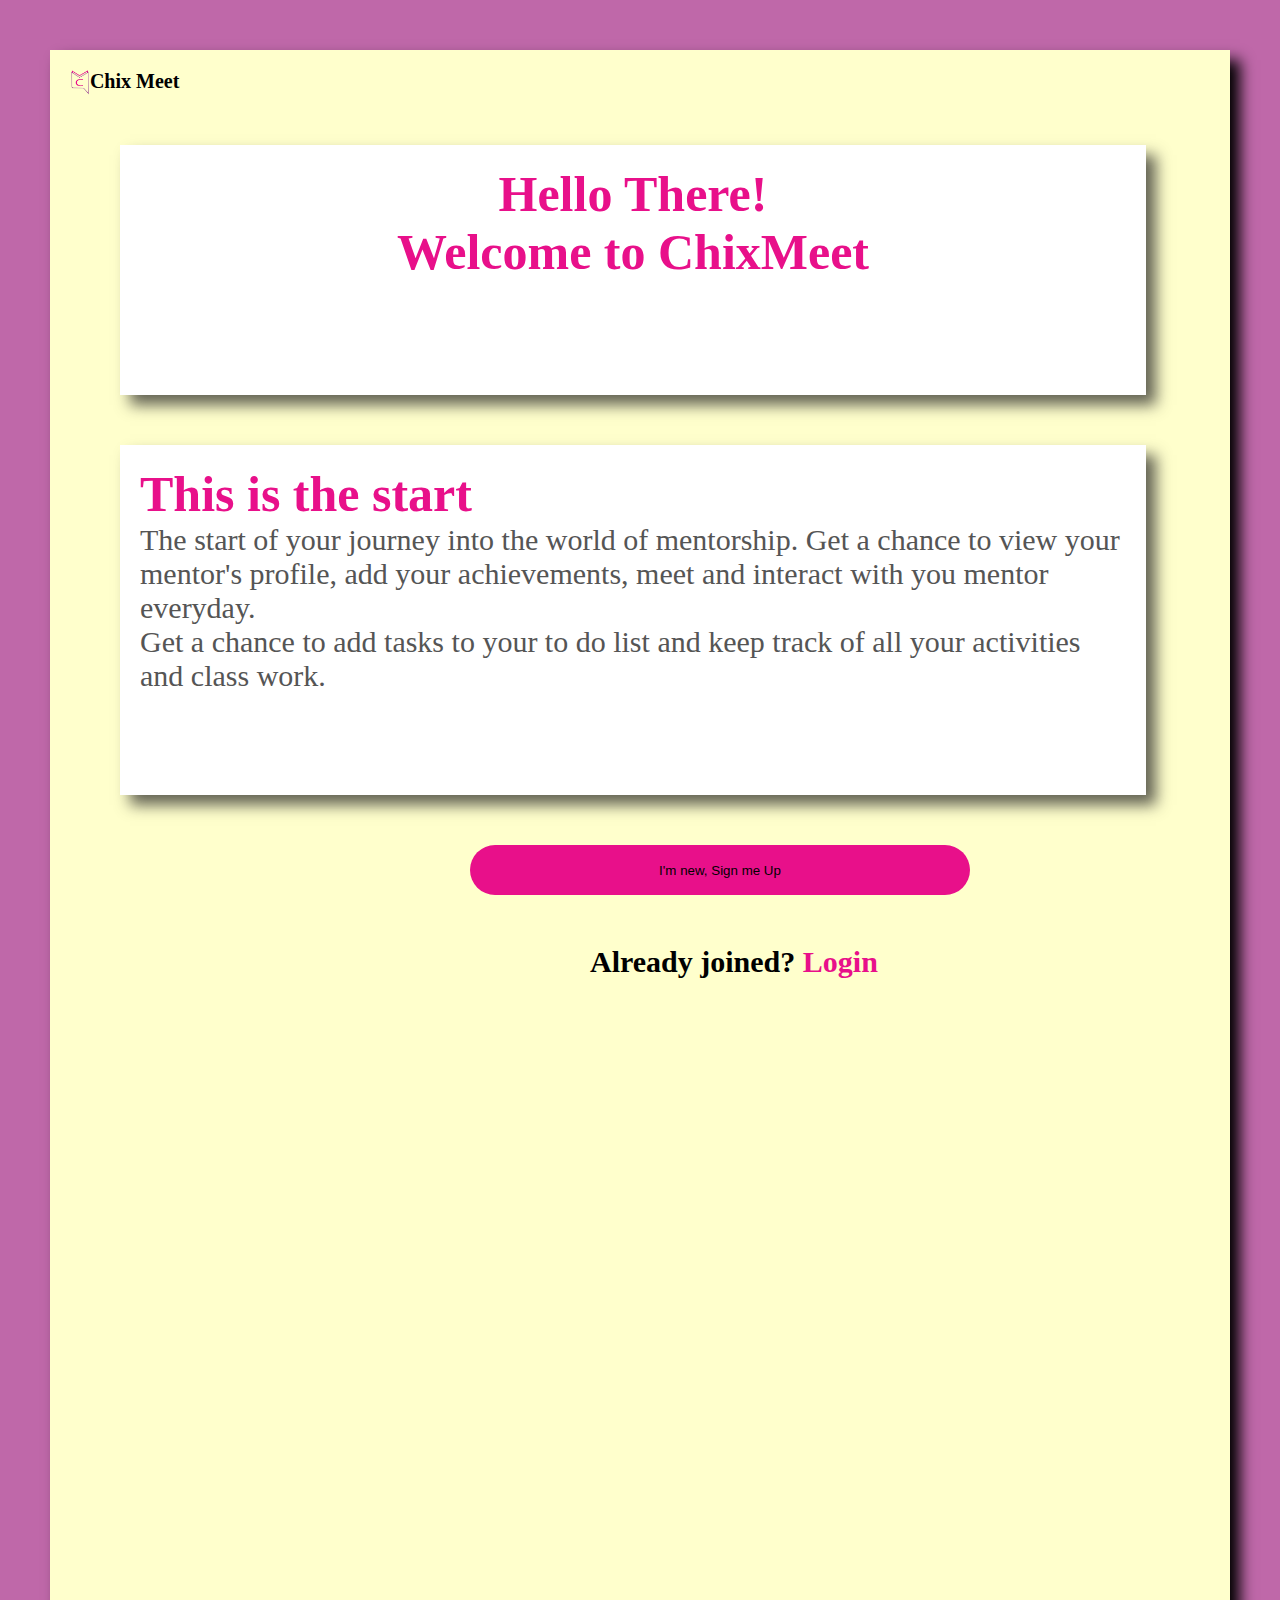
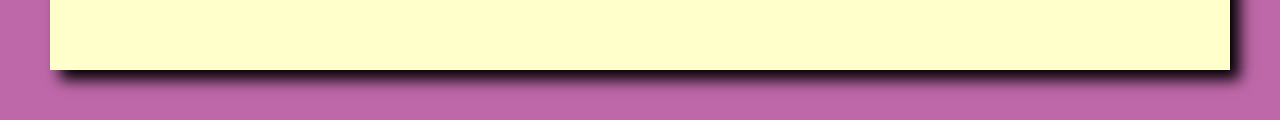
<file: index.html>
<!DOCTYPE html>
<html lang="en">
<head>
    <meta charset="UTF-8">
    <meta name="viewport" content="width=device-width, initial-scale=1.0">
    <title>Mentorship-Website</title>
    <link rel="stylesheet" href="style.css">
    <link rel="stylesheet" href="style2.css">
    <link rel="stylesheet" href="todo.html">
    <link rel="stylesheet" href="mediaQueries.css">
</head>
<body>
    
     <div id="landing-page"> 
        <div class="logo"><img src="Images/Logo.png" alt="ChixMeet Logo" id="chixmeet-logo"><p id="logo-name" style="color:black;">Chix Meet</p></div>
        <header>
            <!-- <nav id="mentorpage-nav">
               
                <ul class="nav-links">
                    <a href="mentorpage.html" onclick="toggleMenu()">MentorProfile</a>
                    <a href="personal-profile.html">Personal Profile</a>
                    <a href="achievements.html">Achievements</a>
                    <a href="todo.html">TodoList</a>
                    <a href="goals.html">Goals</a>
                    
        
                </ul>
        
            </nav>
        
            <nav id="hamburger-nav">
                <div class="logo"><img src="Images/Logo.png" alt="ChixMeet Logo" id="chixmeet-logo"><p id="logo-name" style="color: black;">Chix Meet</p></div>
                <div class="hamburger-menu">
                    <div class="hamburger-icon" onclick="toggleMenu()">
                    <span></span>
                    <span></span>
                    <span></span>
                </div>
        
                <div class="menu-links">
                    <a href="index.html" onclick="toggleMenu()">Home</a>
                    <a href="personal-profile.html" onclick="toggleMenu()">PersonalProfile</a>
                    <a href="achievements.html" onclick="toggleMenu()">Achievements</a>
                    <a href="todo.html" onclick="toggleMenu()">Todo</a>
                    <a href="goals.html" onclick="toggleMenu()">Goals</a>
                </div>
                </div>
        
            </nav>
    
        </header> -->
    
       
    
       
            <div class="greeting-container">
                <h2 id="hello-greeting">Hello There!<br>
                Welcome to <span id="chixmeet">ChixMeet</span></h2>
            </div>
    
            <div class="description-container">
                <h2 id="description-heading">This is the start</h2>
                <p id="description-paragraph">The start of your journey into the world of mentorship.
                    Get a chance to view your mentor's profile, add your achievements, meet
                    and interact with you mentor everyday. <br>
                    Get a chance to add tasks to your to do list and keep track of all your
                    activities and class work.
                </p>
            </div>

            <div id="landing-page-bottom-content">
                <button id="landing-page-signUp-button"><a href="signUpForm.html" id="landing-page-button-link">I'm new, Sign me Up</a></button>
                <h4>Already joined?<a href="login.html"> Login</a></h4>
            </div>    
            

    </div> 

    <script src="script.js"></script>
    
</body>
</html>
</file>
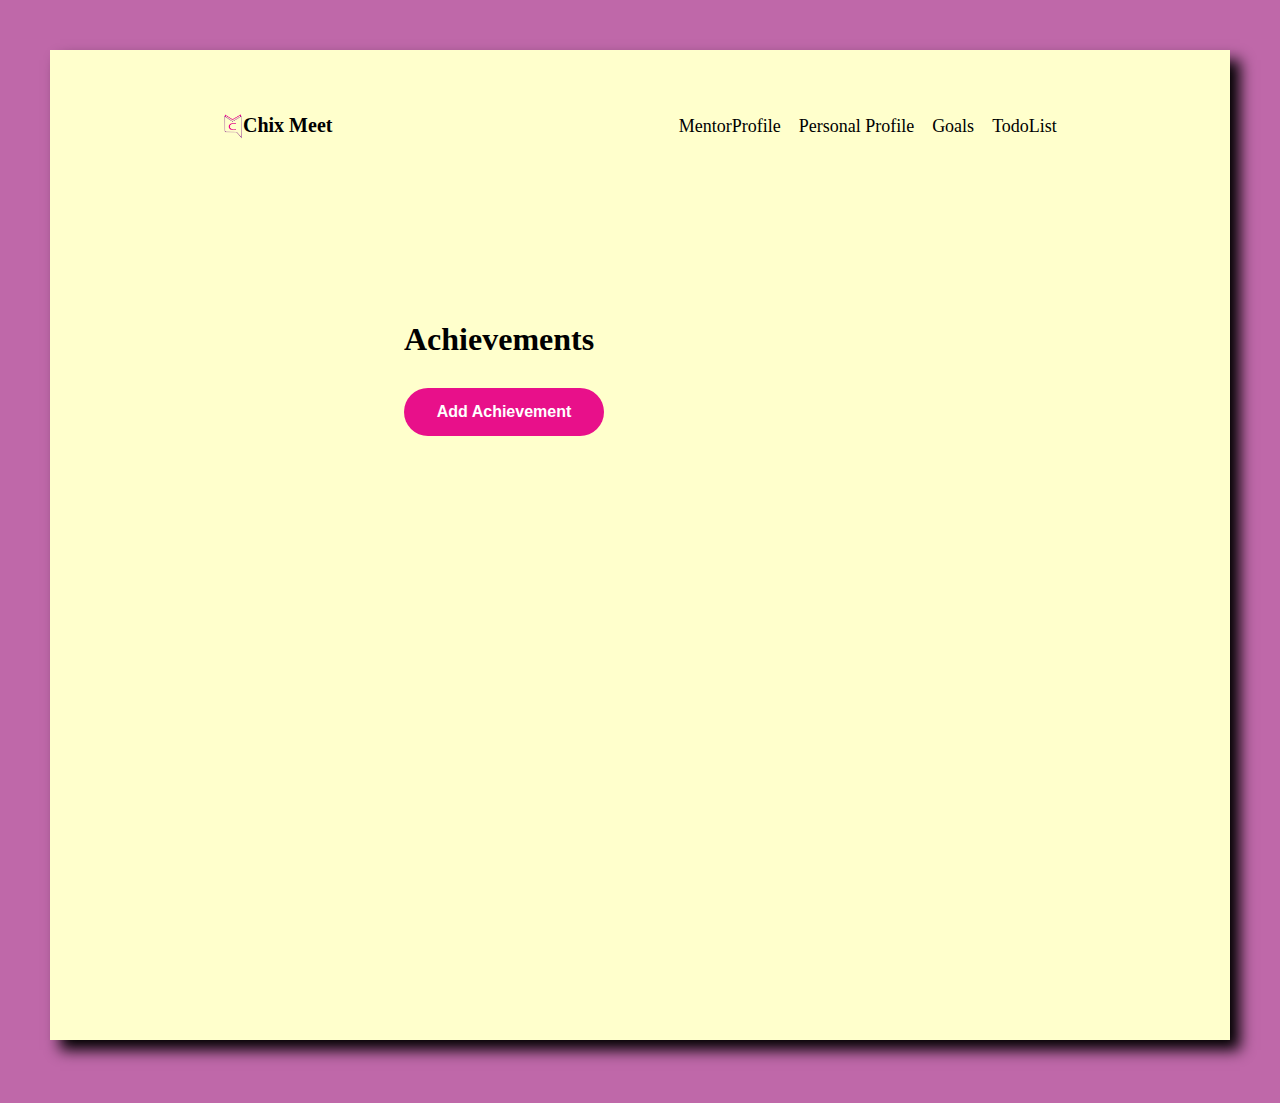
<file: achievements.html>
<!DOCTYPE html>
<html lang="en">
<head>
    <meta charset="UTF-8">
    <meta name="viewport" content="width=device-width, initial-scale=1.0">
    <title>Achievements Page</title>
    <title>Document</title>
    <link rel="stylesheet" href="style3.css">
    <link rel="stylesheet" href="style.css">
    <link rel="stylesheet" href="style2.css">
    <link rel="stylesheet" href="mediaQueries.css">
</head>
<body>

    <div id="goals-page">
        <nav id="mentorpage-nav">
            <div class="logo"><img src="Images/Logo.png" alt="ChixMeet Logo" id="chixmeet-logo"><p id="logo-name" style="color: black;">Chix Meet</p></div>
            <ul class="nav-links">
                <a href="mentorpage.html" onclick="toggleMenu()">MentorProfile</a>
                <a href="personal-profile.html">Personal Profile</a>
                <a href="goals.html">Goals</a>
                <a href="todo.html">TodoList</a> 
                
    
            </ul>
    
        </nav>
    
        <nav id="hamburger-nav">
            <div class="logo"><img src="Images/Logo.png" alt="ChixMeet Logo" id="chixmeet-logo"><p id="logo-name" style="color: black;">Chix Meet</p></div>
            <div class="hamburger-menu">
                <div class="hamburger-icon" onclick="toggleMenu()">
                <span></span>
                <span></span>
                <span></span>
            </div>
    
            <div class="menu-links">
                <a href="index.html" onclick="toggleMenu()">LogOut</a>
                <a href="personal-profile.html" onclick="toggleMenu()">PersonalProfile</a>
                <a href="goals.html" onclick="toggleMenu()">Goals</a>
                <a href="todo.html" onclick="toggleMenu()">Todo</a>
                <a href="goals.html" onclick="toggleMenu()">Goals</a>
            </div>
            </div>
    
        </nav>
        <div class="goals-container">
            <h1 id="goals-h1">Achievements</h1>
            <button class="btn">Add Achievement</button>
            <div class="notes-container">
                <!-- <p contenteditable="true" class="input-box">
                    <img src="Images/delete icon.png" alt="delete icon">
                </p> -->
            </div>
        </div>

    </div>
  
      <script src="goals.js"></script>
      <script src="script.js"></script>
</body>
</html>
</file>
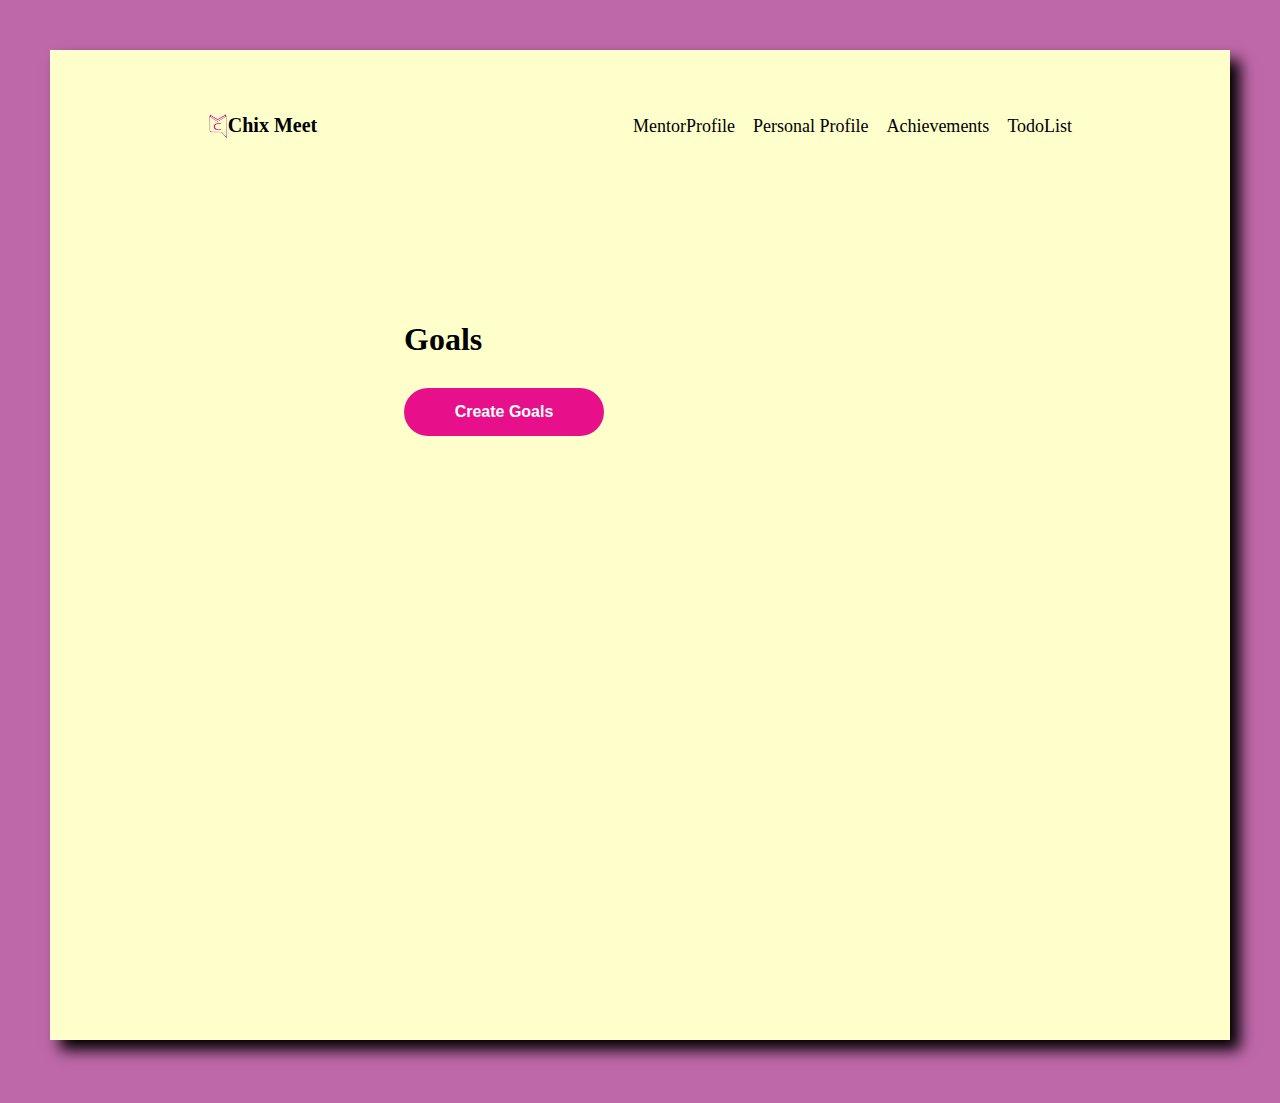
<file: goals.html>
<!DOCTYPE html>
<html lang="en">
<head>
    <meta charset="UTF-8">
    <meta name="viewport" content="width=device-width, initial-scale=1.0">
    <title>Document</title>
    <link rel="stylesheet" href="style3.css">
    <link rel="stylesheet" href="style.css">
    <link rel="stylesheet" href="style2.css">
    <link rel="stylesheet" href="mediaQueries.css">
</head>
<body>
    <div id="goals-page">
        <nav id="mentorpage-nav">
            <div class="logo"><img src="Images/Logo.png" alt="ChixMeet Logo" id="chixmeet-logo"><p id="logo-name" style="color: black;">Chix Meet</p></div>
            <ul class="nav-links">
                <a href="mentorpage.html" onclick="toggleMenu()">MentorProfile</a>
                <a href="personal-profile.html">Personal Profile</a>
                <a href="achievements.html">Achievements</a>
                <a href="todo.html">TodoList</a> 
                
    
            </ul>
    
        </nav>
    
        <nav id="hamburger-nav">
            <div class="logo"><img src="Images/Logo.png" alt="ChixMeet Logo" id="chixmeet-logo"><p id="logo-name" style="color: black;">Chix Meet</p></div>
            <div class="hamburger-menu">
                <div class="hamburger-icon" onclick="toggleMenu()">
                <span></span>
                <span></span>
                <span></span>
            </div>
    
            <div class="menu-links">
                <a href="index.html" onclick="toggleMenu()">LogOut</a>
                <a href="personal-profile.html" onclick="toggleMenu()">PersonalProfile</a>
                <a href="achievements.html" onclick="toggleMenu()">Achievements</a>
                <a href="todo.html" onclick="toggleMenu()">Todo</a>
                <a href="goals.html" onclick="toggleMenu()">Goals</a>
            </div>
            </div>
    
        </nav>
        <div class="goals-container">
            <h1>Goals</h1>
            <button class="btn">Create Goals</button>
            <div class="notes-container">
                <!-- <p contenteditable="true" class="input-box">
                    <img src="Images/delete icon.png" alt="delete icon">
                </p> -->
            </div>
        </div>

    </div>
   
      <script src="goals.js"></script>
      <script src="script.js"></script>
</body>
</html>
</file>
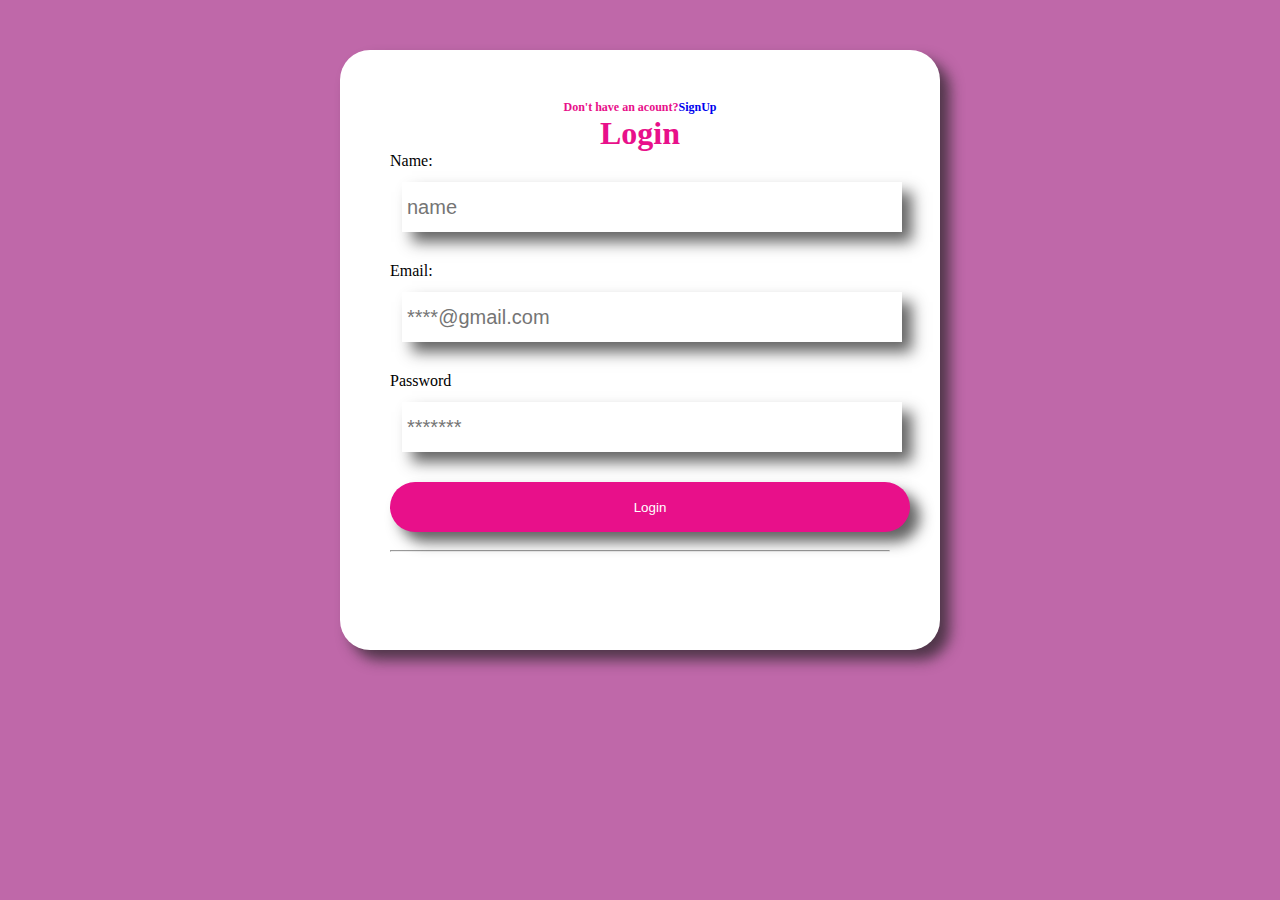
<file: login.html>
<!DOCTYPE html>
<html lang="en">
<head>
    <meta charset="UTF-8">
    <meta name="viewport" content="width=device-width, initial-scale=1.0">
    <title>Login Page</title>
    <link rel="stylesheet" href="style.css">
</head>
<body>
    <form id="login-form">

        <h6 id="signUpform-h6">Don't have an acount?<a href="signUpForm.html">SignUp</a></h6>
        <h1 id="signUpform-h1">Login</h1>
        <label for="name">Name:</label>
        <br>
        <input name="name" placeholder="name" type="text"required class="login-input"/>
        <br/>
        <br/>
        <label for="email">Email:</label>
        <br>
        <input name="email" placeholder="****@gmail.com" type="text" required class="login-input"/>
        <br/>
        <br/>
        <label for="password">Password</label>
        <br>
        <input name="password" placeholder="*******" type="text" required class="login-input"/>
        <br/>
        <br/>
        <button id="login-button" type="button"><a href="/personal-profile.html">Login</a></button>
        <br>
        <br>
        <hr>
        
          
    </form>  
</body>
</html>
</file>
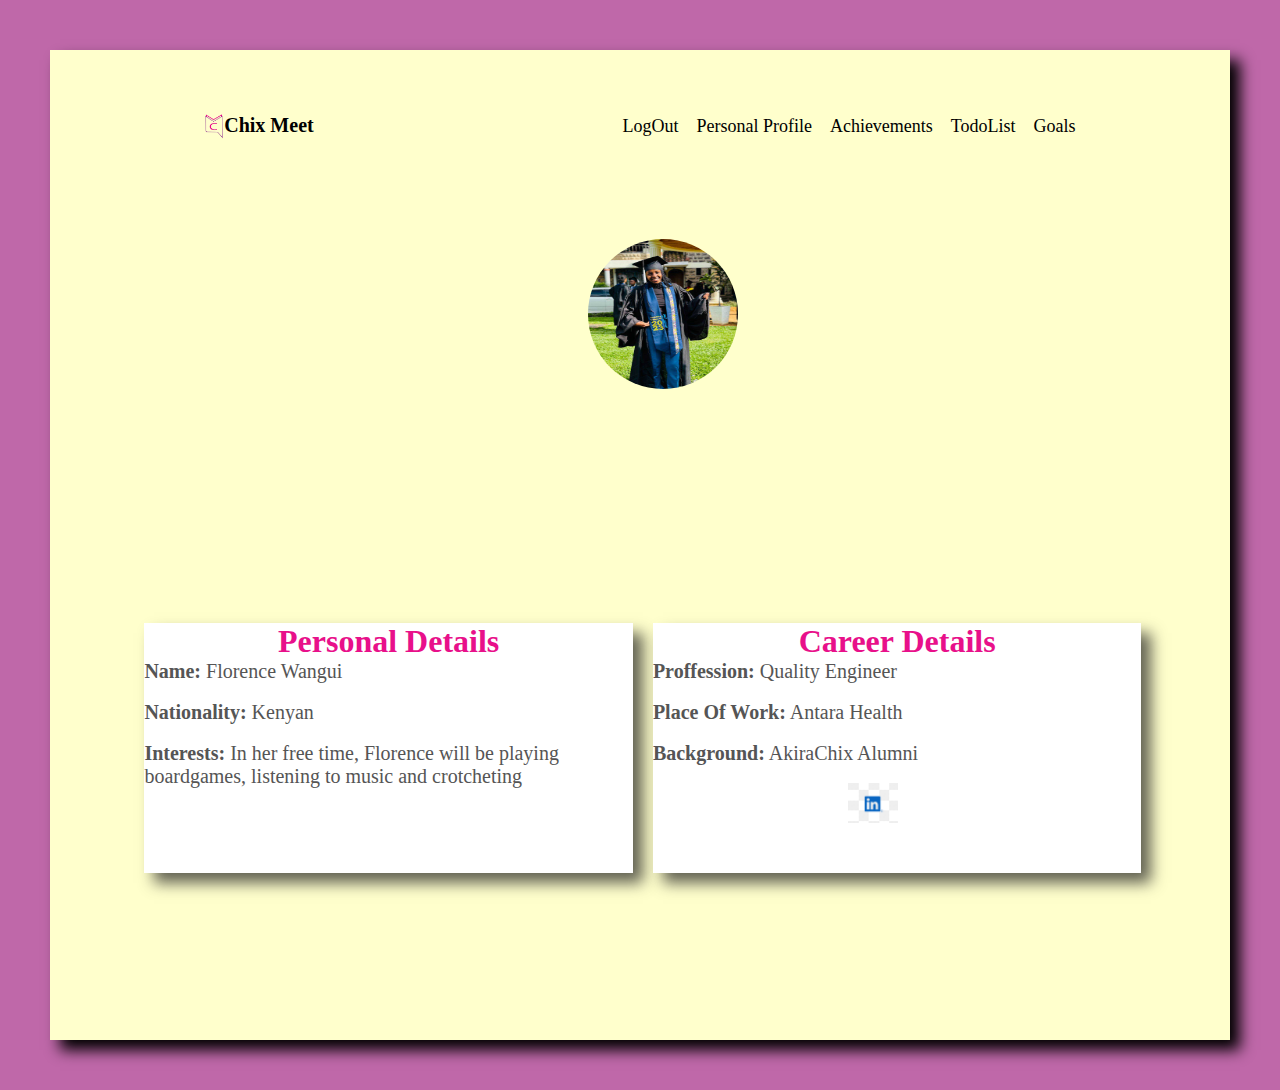
<file: mentorpage.html>
<!DOCTYPE html>
<html lang="en">
<head>
    <meta charset="UTF-8">
    <meta name="viewport" content="width=device-width, initial-scale=1.0">
    <title>MentorPage</title>
    <link rel="stylesheet" href="style2.css">
    <link rel="stylesheet" href="mediaQueries.css">
</head>
<body>
    <div id="mentorship-page-container">
        <nav id="mentorpage-nav">
            <div class="logo"><img src="Images/Logo.png" alt="ChixMeet Logo" id="chixmeet-logo"><p id="logo-name" style="color: black;">Chix Meet</p></div>
            <ul class="nav-links">
                <li><a href="index.html" onclick="toggleMenu()">LogOut</a></li>
                <li><a href="personal-profile.html">Personal Profile</a></li>
                <li><a href="achievements.html">Achievements</a></li>
                <li><a href="todo.html">TodoList</a></li>
                <li><a href="goals.html">Goals</a></li>
                
    
            </ul>
    
        </nav>
    
        <nav id="hamburger-nav">
            <div class="logo"><img src="Images/Logo.png" alt="ChixMeet Logo" id="chixmeet-logo"><p id="logo-name" style="color: black;">Chix Meet</p></div>
            <div class="hamburger-menu">
                <div class="hamburger-icon" onclick="toggleMenu()">
                <span></span>
                <span></span>
                <span></span>
            </div>
    
            <div class="menu-links">
                <li><a href="index.html" onclick="toggleMenu()">LogOut</a></li>
                <li><a href="personal-profile.html" onclick="toggleMenu()">PersonalProfile</a></li>
                <li><a href="achievements.html" onclick="toggleMenu()">Achievements</a></li>
                <li><a href="todo.html" onclick="toggleMenu()">Todo</a></li>
                <li><a href="goals.html" onclick="toggleMenu()">Goals</a></li>
            </div>
            </div>
    
        </nav>
    
        <section id="profile">
            <div class="section__pic-container">
                <img src="Images/IMG-20231202-WA0002.jpg" alt="Mentor profile picture" class="florenceimage";>
            </div>
          
        </section>
        <div id="mentor-details-container">
            <div class="personal-details-container">
                <h1 id="personal-details-heading">Personal Details</h1>
               <ul>
               <p class="details-paragraph"><span class="line-title">Name:</span> Florence Wangui</p><br>
                <p class="details-paragraph"><span class="line-title">Nationality:</span> Kenyan</p><br>
                <p class="details-paragraph"><span class="line-title">Interests:</span> In her free time, Florence will be playing boardgames,
                    listening to music and crotcheting
                </p>
                
               </ul>
            </div>
            <div class="personal-details-container">
                <h1 id="personal-details-heading">Career Details</h1>
                <ul>
                 <p class="details-paragraph"><span class="line-title">Proffession:</span> Quality Engineer</p><br>
                 <p class="details-paragraph"><span class="line-title">Place Of Work:</span> Antara Health</p><br>
                 <p class="details-paragraph"><span class="line-title">Background:</span> AkiraChix Alumni</p><br>
                 <p class="details-paragraph"><img src="Images/linkedin.png" alt="Florence's linkedIn profile"
                    class="icon" onclick="location.href='https://www.linkedin.com/in/florence-nyokabi/'"></p></li>
                 
                </ul>
            </div>
           

            <!-- <div id="socials-container">
                <img src="Images/linkedin.png" alt="Florence's linkedIn profile"
                 class="icon" onclick="location.href='https://www.linkedin.com/in/florence-nyokabi/'">
            </div> -->
        </div>

    </div>
    

    <script src="script.js"></script>
    
</body>
</html>
</file>
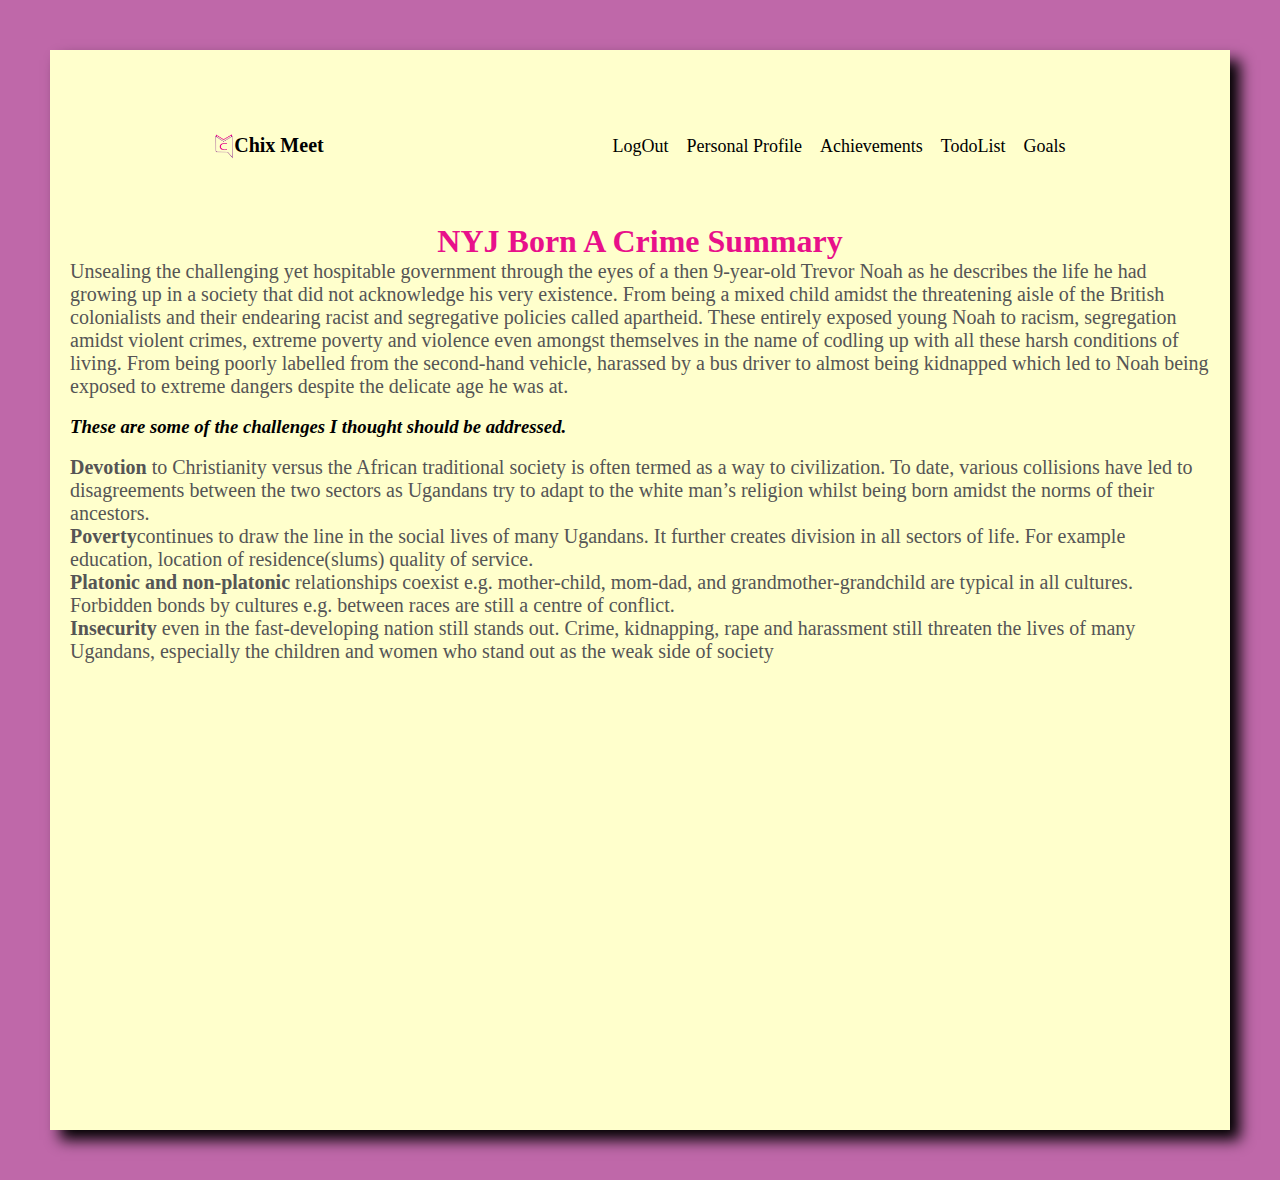
<file: nyj.html>
<!DOCTYPE html>
<html lang="en">
<head>
    <meta charset="UTF-8">
    <meta name="viewport" content="width=device-width, initial-scale=1.0">
    <title>NYJ</title>
    <link rel="stylesheet" href="style3.css">
    <link rel="stylesheet" href="style.css">
    <link rel="stylesheet" href="style2.css">
    <link rel="stylesheet" href="mediaQueries.css">
</head>

<body>

    <div id="nyj-summary">
        <nav id="mentorpage-nav">
            <div class="logo"><img src="Images/Logo.png" alt="ChixMeet Logo" id="chixmeet-logo"><p id="logo-name" style="color: black;">Chix Meet</p></div>
            <ul class="nav-links">
               <a href="index.html" onclick="toggleMenu()">LogOut</a>
               <a href="personal-profile.html">Personal Profile</a>
                <a href="achievements.html">Achievements</a>
               <a href="todo.html">TodoList</a>
                <a href="goals.html">Goals</a>
                
    
            </ul>
    
        </nav>
    
        <nav id="hamburger-nav">
            <div class="logo"><img src="Images/Logo.png" alt="ChixMeet Logo" id="chixmeet-logo"><p id="logo-name" style="color: black;">Chix Meet</p></div>
            <div class="hamburger-menu">
                <div class="hamburger-icon" onclick="toggleMenu()">
                <span></span>
                <span></span>
                <span></span>
            </div>
    
            <div class="menu-links">
                <li><a href="index.html" onclick="toggleMenu()">LogOut</a></li>
                <li><a href="personal-profile.html" onclick="toggleMenu()">PersonalProfile</a></li>
                <li><a href="achievements.html" onclick="toggleMenu()">Achievements</a></li>
                <li><a href="todo.html" onclick="toggleMenu()">Todo</a></li>
                <li><a href="goals.html" onclick="toggleMenu()">Goals</a></li>
            </div>
            </div>
    
        </nav>
        <h1 id="nyj-heading">NYJ Born A Crime Summary</h1>
        <p id="nyj-paragraph">
            Unsealing the challenging yet hospitable government through the eyes of a then 9-year-old Trevor Noah as he describes the life he had growing up in a society that did not acknowledge his very existence.
            From being a mixed child amidst the threatening aisle of the British colonialists and their endearing racist and segregative policies called apartheid. 
            These entirely exposed young Noah to racism, segregation amidst violent crimes, extreme poverty and violence even amongst themselves in the name of codling up with all these harsh conditions of living.
            From being poorly labelled from the second-hand vehicle, harassed by a bus driver to almost being kidnapped which led to Noah being exposed to extreme dangers despite the delicate age he was at.
        </p><br>
        <h3><i><strong>These are some of the challenges I thought should be addressed.</strong></i></h3><br>
        <p id="nyj-paragraph">
            <strong>Devotion</strong> to Christianity versus the African traditional society is often termed as a way to civilization. To date, various collisions have led to disagreements between the two sectors as Ugandans try to adapt to the white man’s religion whilst being born amidst the norms of their ancestors.<br>
            <strong>Poverty</strong>continues to draw the line in the social lives of many Ugandans. It further creates division in all sectors of life. For example education, location of residence(slums) quality of service.<br>
            <strong>Platonic and non-platonic</strong> relationships coexist e.g. mother-child, mom-dad, and grandmother-grandchild are typical in all cultures. Forbidden bonds by cultures e.g. between races are still a centre of conflict.<br>
            <strong>Insecurity</strong> even in the fast-developing nation still stands out. Crime, kidnapping, rape and harassment still threaten the lives of many Ugandans, especially the children and women who stand out as the weak side of society
        </p>
    </div>
    <script src="script.js"></script>
</body>
</html>
</file>
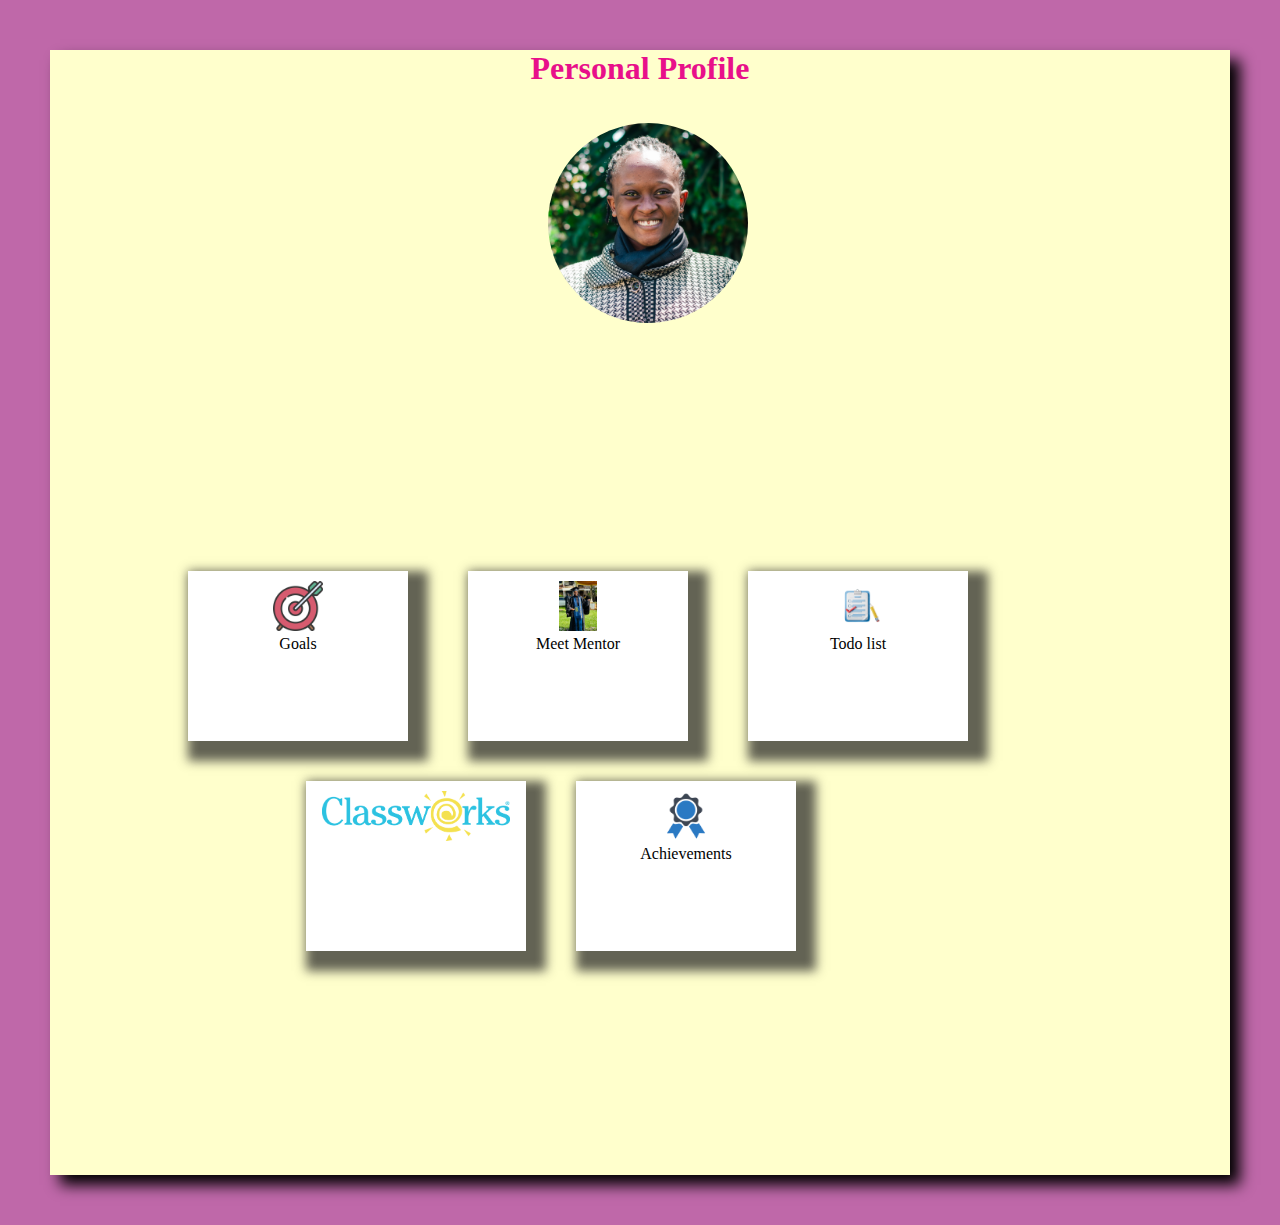
<file: personal-profile.html>
<!DOCTYPE html>
<html lang="en">
<head>
    <meta charset="UTF-8">
    <meta name="viewport" content="width=device-width, initial-scale=1.0">
    <title>Personal-Profile-Page</title>
    <link rel="stylesheet" href="style2.css">
    <link rel="stylesheet" href="personal-page.css">
</head>
<body>

    <div id="personal-profile-page-container"> 
        <h1 id="personal-profile-heading">Personal Profile</h1>
        <section id="profile">
            <div class="section__pic-container">
                <img src="Images/28.01.24-37.jpg" alt="Nancy's profile picture" class="nancy-image";>
            </div>
          
        </section>
        <div id="personal-sections-layout1">
            <div class="box-item1">
                <img src="Images/goals.png" alt="goals image" class="image-icon"/>
                <div class="box-text">
                 <a href="goals.html">Goals</a>
                </div>
            </div>
            <div class="box-item1">
                <img src="Images/IMG-20231202-WA0002.jpg" alt="mentor image" class="image-icon"/>
                <div class="box-text">
                    <a href="mentorpage.html">Meet Mentor</a>
                </div>
            </div>
            <div class="box-item1">
                <img src="Images/todo icon.png" alt="achievement image" class="image-icon"/>
                <div class="box-text">
                    <a href="todo.html">Todo list</a>
                </div>
            </div>
            
        </div>

        <div id="personal-sections-layout2">
            <div class="box-item1">
                <a href="nyj.html"><img src="Images/classwork.png" alt="classwork image" class="image-icon"/></a>
                
            </div>
    
            <div class="box-item1">
                <img src="Images/achieve.webp" alt="achievement image" class="image-icon"/>
                <div class="box-text">
                <a href="achievements.html">Achievements</a>
                </div>
            </div>

        </div>

       
    </div>

    

    
</body>
</html>
</file>
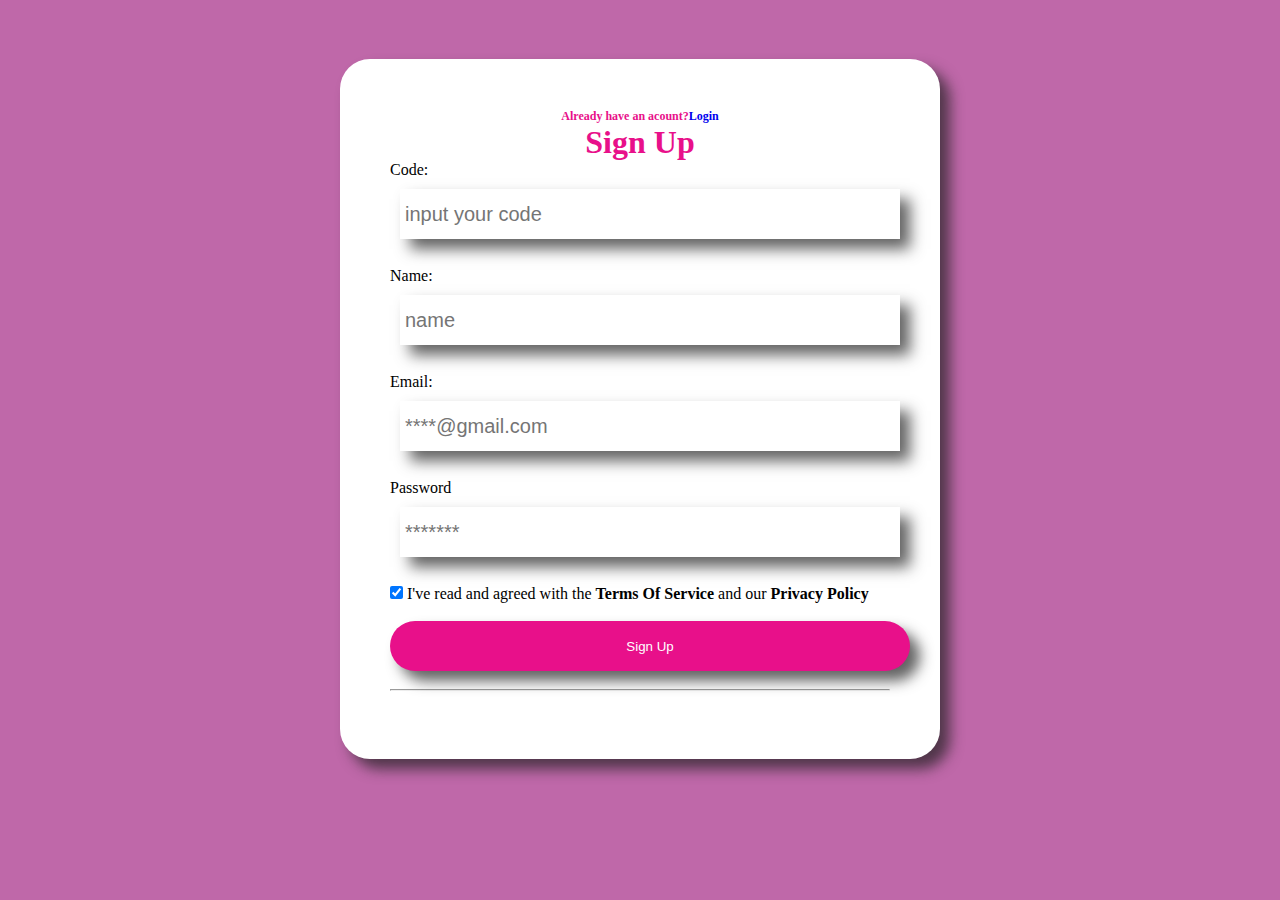
<file: signUpForm.html>
<!DOCTYPE html>
<html lang="en">
<head>
    <meta charset="UTF-8">
    <meta name="viewport" content="width=device-width, initial-scale=1.0">
    <title>SignUp form</title>
    <link rel="stylesheet" href="style.css">
</head>
<body>
    <form id="signUp-form">

        <h6 id="signUpform-h6">Already have an acount?<a href="login.html">Login</a></h6>
        <h1 id="signUpform-h1">Sign Up</h1>

        <label for="code">Code:</label>
        <br>
        <input name="code" placeholder="input your code" type="text" class="signup-input" required />
        <br/>
        <br/>
        <label for="name">Name:</label>
        <br>
        <input name="name" placeholder="name" type="text" class="signup-input" required />
        <br/>
        <br/>
        <label for="email">Email:</label>
        <br>
        <input name="email" placeholder="****@gmail.com" type="text" class="signup-input"  required />
        <br/>
        <br/>
        <label for="password">Password</label>
        <br>
        <input name="password" placeholder="*******" type="text" class="signup-input" required/>
        <br/>
        <br/>
        <input type="checkbox" checked="checked"/>
        <label>I've read and agreed with the <b>Terms Of Service</b> and our <b>Privacy Policy</b></label>
        
        <br/>
        <br/>

        <button id="button" type="button"><a href="/personal-profile.html">Sign Up</a></button>
        <br>
        <br>
        <hr>
       
       
        
          
    </form>
</body>
</html>
</file>
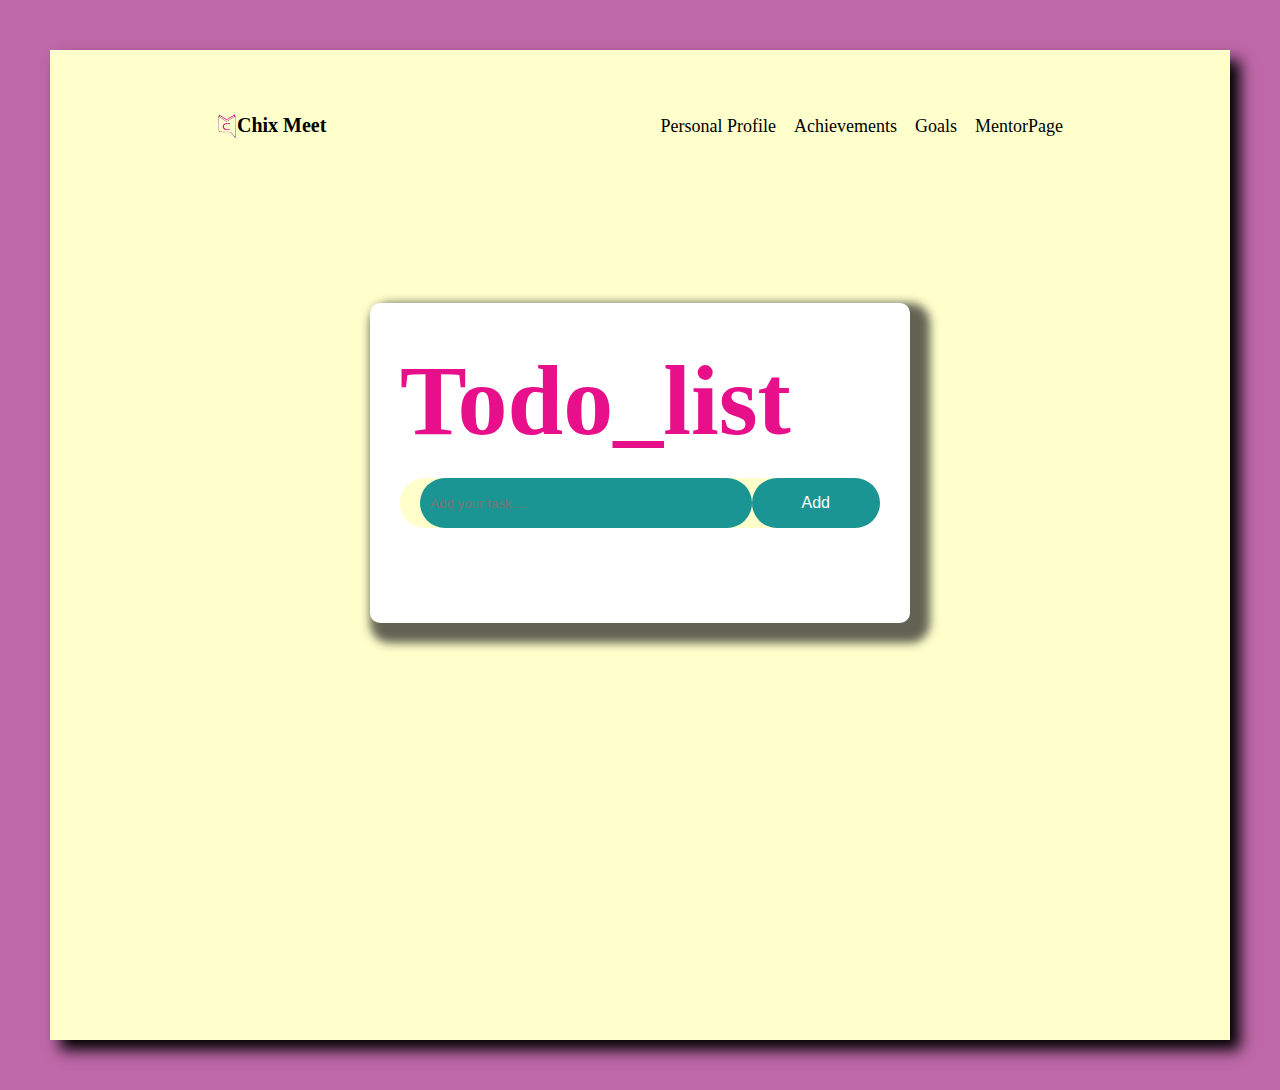
<file: todo.html>
<!DOCTYPE html>
<html lang="en">
<head>
    <meta charset="UTF-8">
    <meta name="viewport" content="width=device-width, initial-scale=1.0">
    <title>TODO-list</title>
    <link rel="stylesheet" href="style.css">
    <link rel="stylesheet" href="style2.css">
    <link rel="stylesheet" href="mediaQueries.css">
</head>
<body>

    <div id="todo-page">
        <nav id="mentorpage-nav">
            <div class="logo"><img src="Images/Logo.png" alt="ChixMeet Logo" id="chixmeet-logo"><p id="logo-name" style="color: black;">Chix Meet</p></div>
            <ul class="nav-links">
                <a href="personal-profile.html">Personal Profile</a>
                <a href="achievements.html">Achievements</a>
                <a href="goals.html">Goals</a>
                <a href="mentorpage.html">MentorPage</a>
                
    
            </ul>
    
        </nav>
    
        <nav id="hamburger-nav">
            <div class="logo"><img src="Images/Logo.png" alt="ChixMeet Logo" id="chixmeet-logo"><p id="logo-name" style="color: black;">Chix Meet</p></div>
            <div class="hamburger-menu">
                <div class="hamburger-icon" onclick="toggleMenu()">
                <span></span>
                <span></span>
                <span></span>
            </div>
    
            <div class="menu-links">
                <li><a href="personal-profile.html" onclick="toggleMenu()">PersonalProfile</a></li>
                <li><a href="achievements.html" onclick="toggleMenu()">Achievements</a></li>
                <li><a href="goals.html" onclick="toggleMenu()">Goals</a></li>
                <li><a href="mentorpage.html" onclick="toggleMenu()">Mentorpage</a></li>
            </div>
            </div>
    
        </nav>
        
    
        
            <div class="todo_list">
                <h2>Todo_list </h2>
                <div class="todo_list_add_row">
                    <input type="text" id="todo_input_field" placeholder="Add your task....">
                    <button onclick="addTask()">Add</button>
                </div>
    
                <ul id="task_container">
                    <!-- <li class="checked">Task1</li>
                    <li>Task2</li>
                    <li>Task3</li> -->
                </ul> 
               
    
            </div>

    </div>

   

    
    <script src="script.js"></script>
    
</body>
</html>
</file>
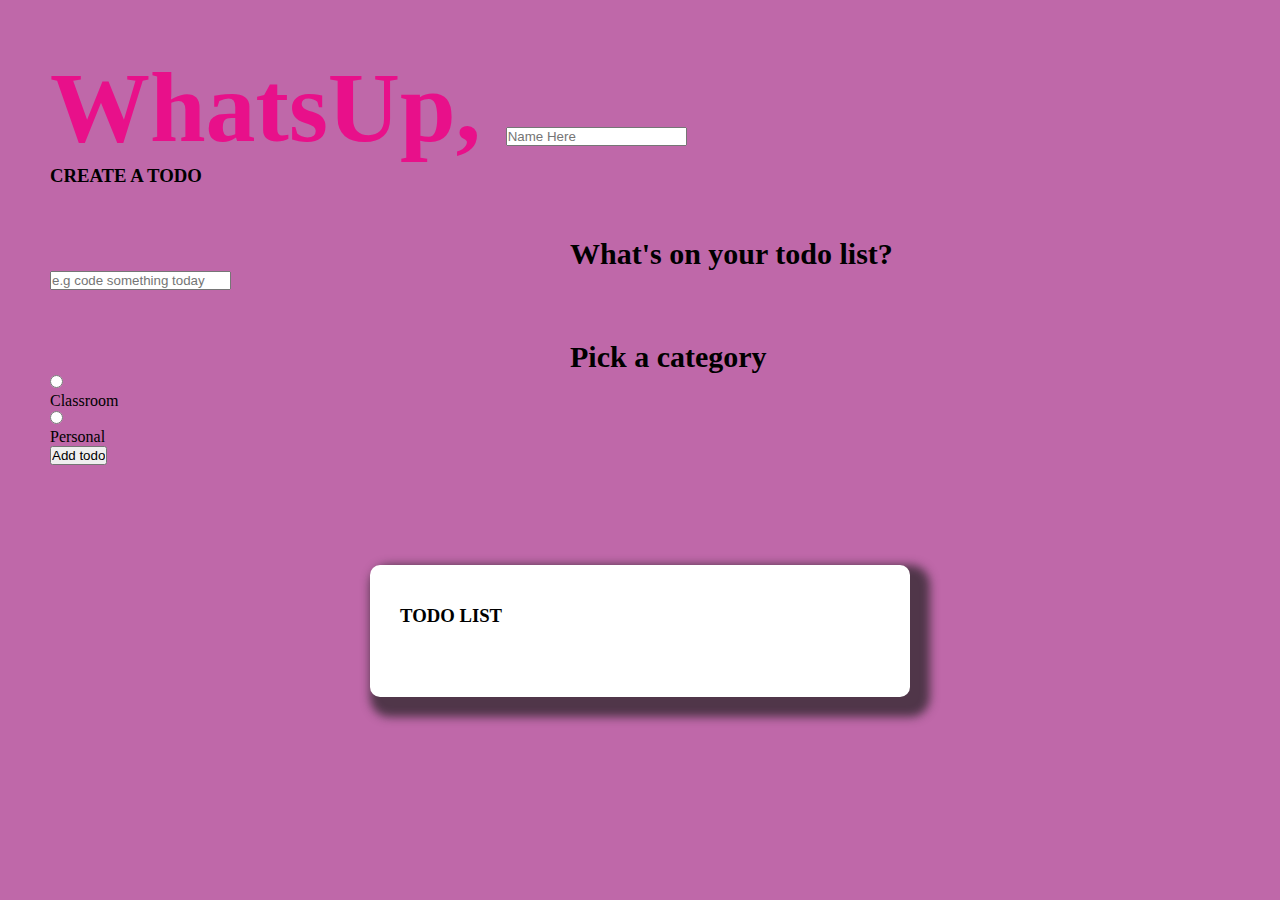
<file: todo2.html>
<!DOCTYPE html>
<html lang="en">
<head>
    <meta charset="UTF-8">
    <meta name="viewport" content="width=device-width, initial-scale=1.0">
    <title>To-do list</title>
    <link rel="stylesheet" href="style.css">
    <link rel="preconnect" href="https://fonts.googleapis.com">
    <link rel="preconnect" href="https://fonts.gstatic.com" crossorigin>
    <link href="https://fonts.googleapis.com/css2?family=Montserrat:ital,wght@0,100..900;1,100..900&display=swap" rel="stylesheet">
</head>
<body>
    <main class="todo_list_container">
        <section class="greeting">
            <h2 class="title">
                WhatsUp, <input type="text" id="name" placeholder="Name Here">
            </h2>
        </section>

        <section class="create_todo">
            <h3>CREATE A TODO</h3>

            <form id="new_todo_form">
                <h4>What's on your todo list?</h4>
                <input 
                type="text" 
                name="content" 
                id="content" 
                placeholder="e.g code something today" />

                <h4>Pick a category</h4>
                <div class="options">
                    <label>
                        <input 
                        type="radio" 
                        name="category" 
                        id="category1"
                        value="classroom"/>
                        <span class="bubble classroom"></span>
                        <div>Classroom</div>
                    </label>

                    <label>
                        <input 
                        type="radio" 
                        name="category" 
                        id="category2"
                        value="personal"/>
                        <span class="bubble personal"></span>
                        <div>Personal</div>
                    </label>
                </div>

                <input type="submit" value="Add todo"/>

            </form>
        </section>

        <section class="todo_list">
            <h3>TODO LIST</h3>
            <div class="list" id="todo_list">
                <!-- <div class="todo_item done">
                    <label>
                        <input type="checkbox">
                        <span class="bubble classroom"></span>
                    </label>

                    <div class="todo_content">
                        <input type="text" value="code something today" readonly>
                    </div>

                    <div class="actions">
                        <button class="edit">Edit</button>
                        <button class="delete">Delete</button>
                    </div>
                </div>


                <div class="todo_item">
                    <label>
                        <input type="checkbox">
                        <span class="bubble personal"></span>
                    </label>

                    <div class="todo_content">
                        <input type="text" value="check mental status" readonly>
                    </div>

                    <div class="actions">
                        <button class="edit">Edit</button>
                        <button class="delete">Delete</button>
                    </div>
                </div> -->
            </div>
        </section>
    </main>


    <script src="script.js"></script>
</body>
</html>
</file>
<file: style.css>
*{
    margin: 0;
    padding: 0;
    box-sizing: border-box;
}

.todo_list{
    width: 100%;
    max-width:540px;
    background: white;
    margin: 100px auto 20px;
    padding: 40px 30px 70px;
    border-radius: 10px;
    box-shadow:10px 10px 10px 10px  rgba(33,33,33,.7) ;


}
.todo_list h2{
    color: rgb(232,16,138);
    display: flex;
    align-items: center;
    margin-bottom: 20px;
}
.todo_list img{
    width: 30px;
    margin-left: 5px;
}
.todo_list_add_row{
    display: flex;
    align-items: center;
    justify-content: space-between;
    background: #ffc;
    border-radius: 30px;
    padding-left: 20px;
    margin-bottom: 25px;
}
.todo_list_add_row input{
    flex:1;
    border: none;
    outline: none;
    background: rgb(27,149,147);
    border-radius: 30px;
    height: 50px;
    color: #fff;
    padding: 10px;
    font-weight: 14px;
}
.todo_list_add_row button{
    border: none;
    outline:none;
    padding:16px 50px;
    background: rgb(27,149,147);
    color:#fff;
    font-size: 16px;
    border-radius: 40px;
    cursor: pointer;

}
ul li{
    list-style: none;
    font-size: 17px;
    padding:12px 8px 12px 50px;
    user-select: none;
    cursor: pointer;
    position: relative;
}
ul li::before{
    content: '';
    position: absolute;
    height: 28px;
    width: 28px;
    background-image: url(Images/unchecked.png);
    background-size: cover;
    background-position: center;
    top: 12px;
    left: 8px;
}
ul li.checked{
    color: grey;
    text-decoration: line-through;
}
ul li.checked::before{
    background-image: url(Images/checked.png);
}
ul li span{
    position: absolute;
    right: 0;
    top: 5px;
    width: 40px;
    height: 40px;
    font-size: 25px;
    color:gray;
    line-height: 40px;
    text-align: centre;
    
}
#todo-page{
    display: block;
    margin: 50px;
    box-shadow: 10px 10px 14px ;
    background-color: #ffc;
    height:110vh;

}


/* 
:root{
    --primary: #EA40A4;
    --classroom:#3A82EE;
    --personal:var(--primary);
    --light:#EEE;
    --dark:#313154;
    --danger:#ff5b57;
    --grey: #888;

    --shadow:0 1px 3px rgb(0,0,0,0.1);

    --classroom-glow:0px 0px 4px rgba(58, 130, 238, 0.75);
    --personal-glow:0px 0px 4px rgba(234, 64, 164, 0.75);
}

*{
    margin: 0;
    padding: 0;
    box-sizing: border-box;
    font-family: 'montserrat',sans-serif;
}

input:not([type='radio']):not([type='checkbox']),button{
    appearance: none;
    border: none;
    outline:none;
    background:none;
    cursor:initial;
}

body{
    background: var(--light);
    color: var(--dark);
}

section {
    margin-top: 2rem;
    margin-bottom:2rem;
    padding-left: 1.5rem;
    padding-right: 1.5rem;
    
}

h3{
    color: var(--dark);
    font-size: 1rem;
    font-weight:400;
    margin-bottom: 0.5rem;
}

h4{
    color: var(--grey);
    font-size: 14px;
    font-weight:700;
    margin-bottom:0.5rem;
}

.greeting .title{
    display: flex;
}

.greeting .title input{
    margin-left:0.5rem;
    flex:1 1 0%;
    min-width: 0;
}

.greeting .title,
.greeting .title input{
    color: var(--dark);
    font-size:1.5rem;
    font-weight:700;
}

.create_todo input[type='text']{
    display:block;
    width:100%;
    font-size: 1.125rem;
    padding: 1rem 1.5rem;
    color: var(--dark);
    background-color: #fff;
    border-radius: 0.5rem;
    box-shadow: var(--shadow);
    margin-bottom: 1.5rem;
}

.create_todo .options{
    display: grid;
    grid-template-columns: repeat(2, 1fr);
    grid-gap: 1rem;
    margin-bottom: 1.5rem;

}
.create_todo .options label{
    display:flex;
    flex-direction: column;
    align-items:center;
    justify-content: center;
    padding: 1.5rem;
    background-color: #fff;
    border-radius: 0.5rem;
    box-shadow: var(--shadow);
    cursor: pointer;
}

input[type='radio'],
input[type='checkbox']{
    display: none;
}

.bubble{
    display: flex;
    align-items:center;
    justify-content: center;
    width: 20px;
    height: 20px;
    border-radius: 999px;
    border: 2px solid var(--classroom);
    box-shadow: var(--classroom-glow);
}

.bubble.personal{
    border-color: var(--personal);
    box-shadow: var(--personal-glow);
}

.bubble::after{
    content:'';
    display:block;
    opacity:0;
    width:opx;
    height:0px;
    background-color: var(--classroom);
    box-shadow: var(--classroom-glow);
    border-radius:50%;
    transition:0.2s ease-in-out;

}

.bubble.personal::after{
    background-color: var(--personal);
    box-shadow:var(--personal-glow)
}

input:checked ~ .bubble::after{
    width:10px;
    height:10px;
    opacity:1;
}

.create-todo .options label div{
    color:var(--dark);
    font-size:1.125rem;
    margin-top: 1rem;
}

.create_todo input[type='submit']{
    display:block;
    width:100%;
    font-size:1.125rem;
    padding:1rem 1.5rem;
    color:#fff;
    background-color: var(--primary);
    border-radius: 0.5rem;
    box-shadow: var(--personal-glow);
    cursor: pointer;
    transition: 0.2s ease-in-out;
}

.create_todo input[type='submit']:hover{
    opacity:0.75;
}

.todo_list .todo_item{
    display:flex;
    align-items: center;
    background-color: #fff;
    padding: 1rem;
    border-radius: 0.5rem;
    box-shadow: var(--shadow);
    margin-bottom: 1rem;
}

.todo_item label{
    display: block;
    margin-right: 1rem;
    cursor: pointer;
}

.todo_item .todo_content{
    flex:1 1 0%;
}

.todo_item .todo_content input{
    color: var(--dark);
    font-size: 1.125rem;
}

.todo_item .actions{
    display:flex;
    align-items: center;
}

.todo_item .actions button{
    display:block;
    padding:0.5rem;
    border-radius: 0.25rem;
    color: white;
    cursor: pointer;
    transition: o.2s ease-in-out;
}

.todo_item .actions button:hover{
    opacity:0.75;
}

.todo_item .actions .edit{
    margin-right: 0.5rem;
    background-color: var(--primary);
}

.todo_item .actions .delete{
    background-color: var(--danger);
}

.todo_item.done .todo_content input{
    text-decoration: line-through;
    color:var(--grey);
} */

body{
    margin: 50px;
    font-family: Georgia, 'Times New Roman', Times, serif;
    background: rgb(191,104,169)    
}
#landing-page{
    display: block;
    margin: 50px;
    padding: 20px;
    box-shadow: 10px 10px 14px ;
    background-color: #ffc;
    height:120vh;
    flex-wrap: wrap;
}
h2{
    font-weight: bold;
    font-size: 100px;
    color: rgb(232,16,138);
}
p{
    font-size:30px;
    font-weight: normal;
    font-family: 'Times New Roman', Times, serif;
}
#chixmeet{
    color: rgb(232,16,138);
}

.greeting-container{
    color: #000;
    margin: 50px;
    background: #fff;
    text-align: center;
    display: block;
    height: 250px;
    width: 90%;
    padding: 20px;
    box-shadow: 10px 10px 14px rgba(33,33,33,.7);

}

.description-container{
    color: #000;
    margin: 50px;
    background: #fff;
    display:block;
    height: 350px;
    width: 90%;
    padding: 20px;
    box-shadow: 10px 10px 14px rgba(33,33,33,.7);

}
#description-heading{
    font-size:50px;
}

#landing-page-signUp-button{
    width: 500px;
    height: 50px;
    border: none;
    border-radius: 30px;
    background-color: rgb(232,16,138);
    margin-left: 250px;
}
#hello-greeting{
    font-size: 50px;
}
h4{
    font-size:30px;
    margin-left:380px;
    margin-top: 50px;
    color:black;
}
#landing-page{
    display: block;
    margin: 50px;
    box-shadow: 10px 10px 14px ;
    background-color: #ffc;
    height:180vh;
}

h4 a{
    text-decoration: none;
    color: rgb(232,16,138);
}





#signUp-form{
    border-radius: 30px;
    box-shadow: 10px 10px 14px rgba(33,33,33,.7);
    background: #fff;
    padding: 50px;
    width:500px;
    margin: 0% auto;
    }
#login-form{
    border-radius: 30px;
    box-shadow: 10px 10px 14px rgba(33,33,33,.7);
    background: #fff;
    padding: 50px;
    width:500px;
    margin: 0% auto;

}
#signUpform-h6 ,#signUpform-h1{
    text-align: center;
    color:rgb(232,16,138);
}

#signUpform-h6 a{
    text-decoration: none;
}

    #button{
       width:400px;
       color: white;
       background-color:rgb(232,16,138);
       height: 50px;
       border: none;
       border-radius: 30px;
       box-shadow:  10px 10px 14px rgba(33,33,33,.7);
       
    }
    #login-button{
        width:400px;
        color: white;
        background-color:rgb(232,16,138);
        height: 50px;
        border: none;
        border-radius: 30px;
        box-shadow:  10px 10px 14px rgba(33,33,33,.7);
    }

    #button a{
        text-decoration: none;
        color: white;
    }

    
    .signup-input{
        padding:5px;
        width:400px;
        height: 30px;
        border: none;
        font-size: 10px;
        box-shadow:10px 10px 14px rgba(33,33,33,.7);
        
    }
    .login-input{
        padding:5px;
        width:400px;
        height: 30px;
        border: none;
        font-size: 10px;
        box-shadow:10px 10px 14px rgba(33,33,33,.7);
    }

    .bottom{
        margin-right: 80px auto;
        text-align: center;
        font-size: 10px;
        max-width: 600px;
        position: relative;
    }

    .bottom::before{
       content: "";
       display: block;
       width: 220px;
       background: black;
       position: absolute;
       left: 0;
       top: 50%;
    }

    .bottom::after{
        content: "";
        display: block;
        width: 220px;
        background: black;
        position: absolute;
        right: 0;
        top: 50%;
    }
     
     #icons{
        gap: 14px;
        justify-content: space-between;
     }

    

     @media only screen and (min-width: 620px) and (max-width: 768px) {
        #landing-page-signUp-button{
            margin-left: 80px;
        }

        h4{
            margin-left:180px;
            margin-top: 50px;
        }
        #landing-page{
            height: 120%;
        }
        #login-form{
            width: 700px;
           height: 50vh;
            margin-left: -2%;
           margin-top: 10%;
    
        }
        #login-button{
            width:600px;
            height: 50px;
            margin-left: -20px;
         }
         .login-input{
            width: 600px;
            height: 50px;
            margin: 10px;
            font-size: 20px;
            margin-left: -20px;
          }
     }


     @media only screen and (min-width: 412px) and (max-width: 414px) {
        #login-form{
            width: 400px;
             margin-left: -45px;
            margin-top: 50%;
     
         }
         #login-button{
             width:350px;
             height: 50px;
             margin-left: -20px;
          }
          .login-input{
             width: 350px;
             height: 50px;
             font-size: 20px;
             margin-left: -20px;
           }
           .todo_list h2{
            font-size: 50px;
        }
        .todo_list_add_row input{
            width: 3px;
            margin-left: -50px;
        }
        .todo_list_add_row button{
            width: 100px;
        }
     }

    

     @media only screen and (min-width: 362px) and (max-width: 425px) {
        #landing-page{
            margin-left: 10%;
            width: 300px;
        }
        .greeting-container{
            height: 400px;
            width: 300px;
            margin-left: -20px;
        }
        .description-container{
            height: 750px;
            width: 300px;
            margin-left: -20px;
            
        }
        #landing-page-signUp-button{
            width: 200px;
            background-color: rgb(232,16,138);
            margin-left:50px;
        }
        #signUp-form{
            margin-top: 5%;
            margin-left: -13%;
            width: 400px;
            height: 700px;
        }

        h4{
            font-size:20px;
            margin-left:50px;
            margin-top: 50px;
        }
        .signup-input{
            width: 300px;
            height: 50px;
            margin: 10px;
        }
        #button{
            width:300px;
            height: 50px;
            
         }
       

     }
     @media only screen and (min-width: 320px) and (max-width: 375px) {
        #landing-page{
            margin: 10px;
            width:350px;
            height:1500px;
        }
         .greeting-container{
            height: 400px;
            width: 280px;
            margin-left: -1px;
        }
        .description-container{
            height: 750px;
            width: 280px;
            margin-left: -1px;
            
        }
        #landing-page-signUp-button{
            width: 250px;
            background-color: rgb(232,16,138);
            margin-left:20px;
        }
        h4{
            font-size:20px;
            margin-left:50px;
            margin-top: 50px;
        } 
        #login-form{
           width: 350px;
            margin-left: -45px;
           margin-top: 50%;
    
        }
        #login-button{
            width:300px;
            height: 50px;
            margin-left: -20px;
         }
         .login-input{
            width: 300px;
            height: 50px;
            font-size: 20px;
            margin-left: -20px;
          }
          .todo_list h2{
            font-size: 50px;
        }
        .todo_list_add_row input{
            width: 170px;
            margin-left: -50px;
        }
        .todo_list_add_row button{
            width: 100px;
        }
     }

     
     @media only screen and (min-width: 1200px) and (max-width: 1280px) {

        #landing-page-signUp-button{
          margin-left: 400px;
          
        }

        h4{
            font-size:30px;
            margin-left:520px;
        }

        #signUp-form{
            margin-top: 5%;
            width: 600px;
            height: 700px;
        }
        #login-form{
            width: 600px;
            height: 600px;

        }
        .signup-input{
            width: 500px;
            height: 50px;
            font-size: 20px;
            margin: 10px;
        }

        #button{
            width:520px;
            height: 50px;
            
         }

          #login-button{
            width:520px;
            height: 50px;
         }
         #signUpform-h6 {
            font-size: 12px;
      }

      .login-input{
        width: 500px;
        height: 50px;
        font-size: 20px;
        margin: 12px;
      }
      #login-button a{
        text-decoration: none;
        color: white;
      }

     }
     @media only screen and (min-width: 200px) and (max-width: 280px) {
        #landing-page{
            margin-left: 5px;
            width: 280px;
        }
      #hello-greeting{
        font-size: 40px;
      }
      .greeting-container{
        height: 200px;
        width: 280px;
        margin-left: -20px;
    }
    .description-container{
        height: 450px;
        width: 280px;
        margin-left: -20px;
        
    }
    #description-paragraph{
        font-size: 20px;
    }
    #landing-page-signUp-button{
        margin-left: 30px;
        width: 180px;
    }
    h4{
        font-size:20px;
        margin-left:30px;
        margin-top: 50px;
    }
    #signUp-form{
        margin-top: 5%;
        margin-left: -27%;
        width: 275px;
        height: 550px;
    }
    #button{
        width:200px;
        margin-left: -20px;
        
     }
     .signup-input{
        width: 180px;
        font-size: 20px;
        margin-left: 10px;
    }
    .login-input{
        width: 180px;
        height: 50px;
        font-size: 20px;
        margin: 12px;
      }
      #login-form{
        width: 280px;
        margin-left: -50px;
        height: 600px;

    }
    #login-button{
        width:200px;
        height: 50px;
     }
     #todo-page{
        margin-left: 15px;
        height:100vh;
        width:250px;
    }
    .todo_list_add_row input{
        width: 150px;
        margin-left: -50px;
    }
    .todo_list_add_row button{
        width: 100px;
    }
    .todo_list h2{
        font-size: 50px;
    }

     }
     @media only screen and (min-width: 820px) and (max-width: 912px) {
        #landing-page{
            margin-left: 3px;
            margin-top: -10px;
            width: 900px;
            height:950px;
        }
        #login-form{
           width: 900px;
           height: 50vh;
            margin-left: -5%;
           margin-top: 10%;
    
        }
        .login-input{
            width: 800px;
            height: 50px;
            font-size: 20px;
            margin: 12px;
          }
          #login-button{
            width:800px;
            height: 50px;
         }
     }
     @media only screen and (min-width: 450px) and (max-width: 540px) {
        .greeting-container{
            height: 200px;
            width: 400px;
            margin-left: 5px;
        }
        .description-container{
            height: 550px;
            width: 400px;
            margin-left: 5px;
            
        }
        #landing-page-signUp-button{
            margin-left: 10px;
            width: 400px;
        }
        h4{
            font-size:30px;
            margin-left:15%;
            margin-top: 50px;
        }
        #landing-page{
            
            width: 450px;
            height: 160vh;
        }
        #login-form{
           
            margin-left: -30px;
           margin-top: 30%;
    
        }
     }
     @media only screen and (min-width: 390px) and (max-width: 393px){
        .login-input{
            width: 300px;
            height: 50px;
            font-size: 20px;
            margin: 12px;
          }
          #login-form{
            width: 390px;
            margin-left: -50px;
            height: 600px;
    
        }
        #login-button{
            width:300px;
            height: 50px;
         }
         .todo_list_add_row input{
            width: 150px;
            margin-left: -50px;
        }
        .todo_list_add_row button{
            width: 100px;
        }
        .todo_list h2{
            font-size: 50px;
        }
     }

/*Achievement*/
</file>
<file: style2.css>
*{
    margin: 0;
    padding: 0;
}
html{
    scroll-behavior: smooth;
}
body{
    margin: 20px auto;
    font-family: Georgia, 'Times New Roman', Times, serif;
    background: rgb(191,104,169)
    
}
#mentorship-page-container{
    display: block;
    margin: 50px;
    box-shadow: 10px 10px 14px ;
    background-color: #ffc;
    height:110vh;
}
p{
    color:rgb(85,85,85)
}

a, .btn{
    transition: all 300ms ease
}

/* header{
    background-color: #ffc;
    width: 90%;
    margin: 0 50px;
}  */
#logo-name{
    font-size: 20px;
    color: #fff;
    font-weight: bolder;

}
nav, .nav-links{
    display: flex;

}
nav{
    justify-content: space-around;
    align-items: center;
    height:17vh;
}
.nav-links {
    gap:18px;
    list-style: none;
    font-size: 18px;
    
}
a{
    color:black;
    text-decoration: none;
    text-decoration-color: white;
}

a:hover{
    color: purple;
    text-decoration: underline;
    text-underline-offset: 10px;
    text-decoration-color: rgb(232,16,138);

}
.logo{
    font-size: 20px;
    font-weight: bolder;
    display: flex;
}
#chixmeet-logo{
    height: 25px;
}
.logo:hover{
    cursor: default;
}

#hamburger-nav{
    display: none;
}
.hamburger-menu{
    position: relative;
    display: inline-block;
}
.hamburger-icon{
    display: flex;
    flex-direction: column;
    justify-content: space-between;
    height: 24px;
    width:30px;
    cursor: pointer;
}

.hamburger-icon span{
    width: 100%;
    height: 2px;
    background-color: black;
    transition: all 0.3 ease-in-out;
}

.menu-links{
    position:absolute;
    top:100%;
    right: 0%;
    background-color: white;
    width: fit-content;
    max-height: 0;
    overflow: hidden;
    transition: all 0.3 ease-in-out;

}

.menu-links a{
    display: block;
    padding: 10px;
    text-align: center;
    font-size: 20px;
    color: rgb(232,16,138);
    text-decoration: none;
    
}

.menu-links li{
    list-style: none;
}
.menu-links.open{
    max-height: 300px;
}
.hamburger-icon.open span:first-child{
    transform:rotate(45deg) translate(10px, 5px);
}
.hamburger-icon.open span:nth-child(2){
    opacity: 0;
}
.hamburger-icon.open span:last-child{
    transform:rotate(-45deg) translate(10px, -5px);
}
.hamburger-icon span:first-child{
    transform: none;
}
.hamburger-icon span:first-child{
   opacity: 1;
}
.hamburger-icon span:first-child{
    transform: none;
}

section{
    padding-top: 4vh;
    height: 96vh;
    margin: 0 100px;
    box-sizing: border-box;
    min-height: fit-content;
}

.section-container{
display: flex;
}

#profile{
    display: flex;
    justify-content: center;
    gap: 30px;
    height: 80vh;
}

.section__pic-container{
    display: flex;
    height: 350px;
    width: 350px;
    margin-left:25%;
}
#mentor-details-container{
    display: flex;
    gap:20px;
    margin-left: 8%;
    margin-top: -30%;
    
    
}
.personal-details-container{
    height: 250px;
    background-color: white;
    box-shadow: 10px 10px 14px rgba(33,33,33,.7);
    width: 45%;
    margin-top: 5%;
    flex-wrap: wrap;
}
#personal-details-container,ul{
    list-style: none;
}
.line-title{
    font-size: 20px;
    font-weight: bolder;
}
#personal-details-heading{
    color:rgb(232,16,138);
    text-align: center;
}
.details-paragraph{
    font-size: 20px;
}



.title{
    font-size: 30px;
    text-align: centre;
}

.icon{
    cursor: pointer;
    height: 40px;
    margin-left: 40%;
}
.florenceimage{
    border-radius: 50%;
    height: 150px;
    width: 150px;
}
.btn-container{
    display: flex;
    justify-content: center;
    gap: 16px;
}
.btn{
    font-weight: 600;
    padding: 16px;
    width: 200px;
    border-radius: 32px;
}
.btn-color-1:hover{
    cursor: pointer;
}
.btn-color-1:hover{
    background: rgb(53,53,53);
    color: white;
}

@media only screen and (min-width: 620px) and (max-width: 768px) {
    .florenceimage{
        border-radius: 50%;
        height: 250px;
        width: 250px;
        margin-top: -10%;
        margin-left: -10%;
    }

    #mentor-details-container{
        flex-direction: column;
        margin-top: -70%;
        margin-right: 50px;
    }

    .personal-details-container{
        height: 250px;
        width: 100%;
     
    }
    .details-paragraph{
        font-size: 20px;
    }

    #personal-details-heading{
        font-size: 20px;
        font-weight: bold;
    }

    .line-title{
        font-size: 30px;
        font-weight: bolder;
    }


}

@media only screen and (min-width: 362px) and (max-width: 410px) {
    .florenceimage{
        border-radius: 50%;
        height: 200px;
        width: 200px;
        margin-top: -30%;
        margin-left: -10%;
    }
    #mentor-details-container{
        flex-direction: column;
        margin-top: -190%;
        margin-right: 50px;
        gap: 10px;
    }

    .personal-details-container{
        height: 300px;
        width: 110%;
     
    }

    #personal-details-heading{
        font-size: 20px;
        font-weight: bolder;
    }

    .line-title{
        font-size: 20px;
        font-weight: bolder;
    }

    .details-paragraph{
        font-size: 20px;
    }
}
@media only screen and (min-width: 411px) and (max-width: 500px) {
    .florenceimage{
        border-radius: 50%;
        height: 200px;
        width: 200px;
        margin-top: -30%;
        margin-left: -10%;
    }
    #mentor-details-container{
        flex-direction: column;
        margin-top: -160%;
        margin-right: 50px;
        gap: 10px;
    }

    .personal-details-container{
        height: 300px;
        width: 110%;
     
    }

    #personal-details-heading{
        font-size: 20px;
        font-weight: bolder;
    }

    .line-title{
        font-size: 20px;
        font-weight: bolder;
    }

    .details-paragraph{
        font-size: 20px;
    }
}

@media only screen and (min-width: 250px) and (max-width: 320px) {
    .florenceimage{
       
        margin-top: -40%;
        margin-left: -10%;
    }

    #mentor-details-container{
        flex-direction: column;
        margin-top: -250%;
        margin-right: 50px;
        gap: 10px;
    }
    .personal-details-container{
        height: 280px;
        width: 120%;
     
    }

    #personal-details-heading{
        font-size: 20px;
        font-weight: bolder;
    }

}
@media only screen and (min-width: 390px) and (max-width: 393px){
    #mentor-details-container{
        margin-top: -170%;
        margin-right: 50px;
        gap: 10px;
    }
    .personal-details-container{
        height: 280px;
        width: 120%;
     
    }
}
@media only screen and (min-width: 250px) and (max-width: 280px) {
    .florenceimage{
        height: 100px;
        width: 100px;
        margin-top: -30%;
        margin-left: -10%;
    }
    #mentor-details-container{
        flex-direction: column;
        margin-top: -220%;
        margin-right: 40px;
        gap: 10px;
    }
    #personal-details-heading{
        font-size: 15px;
        font-weight: bolder;
    }
    .line-title{
        font-size: 15px;
        font-weight: bolder;
    }
    .details-paragraph{
        font-size: 15px;
    }
    .personal-details-container{
        height: 220px;
        width: 120%;
     
    }
}
@media only screen and (min-width: 450px) and (max-width: 540px) {
    .florenceimage{
        height: 300px;
        width: 300px;
        margin-top: -20%;
        margin-left: -10%;
    }
    #mentor-details-container{
        flex-direction: column;
        margin-top: -60%;
        margin-right: 40px;
        gap: 10px;
    }
    #personal-details-heading{
        font-size: 20px;
        font-weight: bolder;
    }
    .personal-details-container{
        height: 220px;
        width: 100%;
     
    }
    #mentorship-page-container{
        height: 130vh;
    }
}
@media only screen and (min-width: 820px) and (max-width: 912px) {
    .florenceimage{
        height: 300px;
        width: 300px;
        margin-top: -20%;
        margin-left: -10%;
    }
    #mentor-details-container{
        margin-top: -100%;
        margin-right: 40px;
        gap: 30px;
    }
    #mentorship-page-container{
        height: 60vh;
    }
}
@media only screen and (min-width: 360px) and (max-width: 375px) {
    #mentor-details-container{
        margin-top: -120%;
        margin-right: 40px;
        gap: 30px;
    }
    #mentorship-page-container{
        height: 150vh;
    }
}
</file>
<file: mediaQueries.css>
@media screen and (max-width: 1000px) {
    #mentorpage-nav {
       display: none;
    }
   #hamburger-nav{
       display:flex;
   }
}
</file>
<file: style3.css>
*{
    margin: 0;
    padding: 0;
    box-sizing: border-box;
}
.goals-container{
    width: 100%;
    min-height: 100vh;
    padding-top: 10%;
    padding-left:30%;
}
#goals-page{
    display: block;
    margin: 50px;
    box-shadow: 10px 10px 14px ;
    background-color: #ffc;
    height:110vh;

}
.goals-container button{
    background:rgb(232,16,138);
    color: #fff;
    font-size: 16px;
    outline: 0;
    border:0;
    border-radius: 40px;
    padding: 15px 25px;
    margin: 30px 0 20px;
    cursor: pointer;
}
.input-box{
    position: relative;
    width: 100%;
    max-width: 500px;
    min-height: 150px;
    background-color: #fff;
    box-shadow: 10px 10px 14px rgba(33,33,33,.7);
    color:black;
    padding: 20px;
    margin:20px 0;
    outline: 0;
    border-radius: 5px;
}

.input-box img{
    width: 25px;
    position: absolute;
    bottom: 15px;
    right:15px;
    cursor: pointer;
}
#nyj-summary{
    display: block;
    margin: 50px;
    padding: 20px;
    box-shadow: 10px 10px 14px ;
    background-color: #ffc;
    height:120vh;
    flex-wrap: wrap;
 }

 #nyj-paragraph{
    font-size: 20px;
 }
 #nyj-heading{
    color: rgb(232,16,138);
    text-align: center;
 }
 @media only screen and (min-width: 200px) and (max-width: 280px) {
    #nyj-summary{
        height:300vh;
        width:280px; 
        margin-left: 1px;
    }
    .goals-container button{
        width: 230px;
        margin-left: -40%;
    }
    #goals-page{
        width: 250px;
        margin-left: 20px;
    }
    .input-box{
        margin-left: -20%;;
    }
    #goals-h1{
        margin-left: -50px;
    }
 }
 @media only screen and (min-width: 412px) and (max-width: 414px) {
    #nyj-summary{
        height:150vh;
        width:400px; 
        margin-left: 5px;
    }
    .goals-container button{
        width: 320px;
        margin-left: -40%;
    }
    #goals-page{
        width: 350px;
        margin-left: 20px;
    }
    .input-box{
        margin-left: -30%;;
    }
    #goals-h1{
        margin-left: -20px;
    }
 }
 @media only screen and (min-width: 450px) and (max-width: 540px) {
    #nyj-summary{
        height:150vh;
        width:500px; 
        margin-left: 10px;
    }
    .goals-container button{
        width: 500px;
        margin-left: -40%;
    }
    #goals-page{
        width: 500px;
        margin-left: 20px;
    }
    .input-box{
        margin-left: -20%;;
    }
    #goals-h1{
        margin-left: 20px;
    }
 }
 @media only screen and (min-width: 820px) and (max-width: 912px) {
    #nyj-summary{
        height:70vh;
        width:900px; 
        margin-left: 5px;
    }
    .goals-container button{
        width: 800px;
        font-size: 30px;
        margin-left: -40%;
    }
    #goals-page{
        width: 900px;
        margin-left: 5px;
    }
    .input-box{
        margin-left: -20%;
        width: 900px;
        height: 300px;
    }
    #goals-h1{
        margin-left: 20px;
        font-size: 50px;
        margin-top: -20%;
    }
 }
 @media only screen and (min-width: 620px) and (max-width: 768px) {
    #nyj-summary{
        height:80vh;
        width:750px; 
        margin-left: 5px;
    }
    .goals-container button{
        width: 550px;
        font-size: 30px;
        margin-left: -40%;
    }
    #goals-page{
        width: 600px;
        height: 80vh;
        margin-left: 80px;
    }
    .input-box{
        margin-left: -30%;
        width: 600px;
    }
    #goals-h1{
        margin-left: -10px;
        font-size: 50px;
        margin-top: -20%;
    }
 }
 @media only screen and (min-width: 360px) and (max-width: 375px) {
    #nyj-summary{
        height:220vh;
        width:320px; 
        margin-left: 10px;
    }
    .goals-container button{
        width: 230px;
        margin-left: -20%;
    }
    #goals-page{
        width: 300px;
        margin-left: 20px;
    }
    .input-box{
        margin-left: -20%;;
    }
    #goals-h1{
        margin-left: -20px;
    }
 }
 @media only screen and (min-width: 390px) and (max-width: 393px){
    #nyj-summary{
        height:200vh;
        width:350px; 
        margin-left: 15px;
    }
    .goals-container button{
        width: 300px;
        margin-left: -30%;
    }
    #goals-page{
        width: 350px;
        margin-left: 20px;
    }
    .input-box{
        margin-left: -20%;;
    }
    #goals-h1{
        margin-left: -30px;
    }
 }
 @media only screen and (min-width: 320px) and (max-width: 375px) {
    #nyj-summary{
        height:220vh;
        width:350px; 
        margin-left: 15px;
    }
    .goals-container button{
        width: 300px;
        margin-left: -40%;
    }
    #goals-page{
        width: 350px;
        margin-left: 10px;
    }
    .input-box{
        margin-left: -20%;;
    }
    #goals-h1{
        margin-left: -40px;
    }
 }
</file>
<file: personal-page.css>
#personal-profile-page-container{
    display: block;
    margin: 50px;
    box-shadow: 10px 10px 14px ;
    background-color: #ffc;
    height:125vh;
}
.nancy-image{
    height: 200px;
    border-radius: 50%;
    margin-left: -40px;
}
#personal-profile-heading{
    text-align: center;
    color:rgb(232,16,138);
  }

  .box-item1 {
    width: 200px;
    height: 150px;
    padding:10px;
    background-color:white;
    text-align: center;
    margin-left: 20px;
    box-shadow: 10px 10px 10px 10px  rgba(33,33,33,.7) ;

    
  }
  .image-icon{
    height: 50px;
  }

#personal-sections-layout1{
    width: 80%;
    margin-top:-20%;
    margin-left: 10%;
    display: flex;
    grid-gap: 2.5rem; 

  }
  #personal-sections-layout2{
    width: 80%;
    margin-top:40px;
    margin-left: 20%;
    display: flex;
    gap:30px;

  }
/*
  .box-text {
    position: absolute;
    bottom: 12px;
    left: 0;
    right: 0;
    width: 100%;
    text-align: center;
    font-size: 1.3rem;
    font-weight: 400;
    color: rgb(232,16,138);
  }

  

  

.image-icon{
    height:80px;
} */ 

@media only screen and (min-width: 620px) and (max-width: 768px) {
  #personal-sections-layout1{
    margin-top: -20%;
    margin-left: 10px;
  }
  #personal-sections-layout2{
    margin-left: 50px;
  }
  .nancy-image{
    height: 400px;
    border-radius: 50%;
    margin-top: 20px;
    margin-left: -50%;
}

}
@media only screen and (min-width: 200px) and (max-width: 280px) {
  #personal-profile-page-container{
    width: 330px;
    height:1400px;
    margin-left: 5px;
}
#personal-sections-layout1{
  margin-top:-80%;
  margin-left: 10%;
  display: flex;
  flex-direction: column;
  
 

}
#personal-sections-layout2{
  margin-top:50px;
  margin-left: 10%;
  display: flex;
  flex-direction: column;
 

}
.box-item1 {
  width:200px;
  
}
}
@media only screen and (min-width: 820px) and (max-width: 912px) {
  #personal-sections-layout1{
    margin-top:-100%;
    margin-left: 10%;
  }

  .nancy-image{
    margin-left: -10px;
}
#personal-profile-page-container{
  height:55vh;
}
}
@media only screen and (min-width: 362px) and (max-width: 425px) {
  #personal-sections-layout1{
    margin-top:-150%;
    margin-left: 10%;
    flex-direction: column;
  }
  #personal-sections-layout2{
    margin-top:50px;
    margin-left: 10%;
    display: flex;
    flex-direction: column;
   
  }
  #personal-profile-page-container{
    height:150vh;
  }
}
@media only screen and (min-width: 450px) and (max-width: 540px) {
  #personal-sections-layout1{
    margin-top:-70%;
    margin-left: 20%;
    flex-direction: column;
  }
  #personal-sections-layout2{
    margin-top:50px;
    margin-left: 20%;
    display: flex;
    flex-direction: column;
   
  }
  #personal-profile-page-container{
    height:190vh;
  }
}
@media only screen and (min-width: 620px) and (max-width: 768px) {
  .nancy-image{
    height: 300px;
    border-radius: 50%;
    margin-top: 20px;
    margin-left: -10%;
}
#personal-sections-layout1{
  margin-top:-60%;
  margin-left: 18%;
 flex-direction: column;
}
#personal-sections-layout2{
  margin-top:50px;
  margin-left: 18%;
  flex-direction: column;
 
}
.box-item1 {
  width:400px;
  height: 200px;
  
}
#personal-profile-page-container{
  height:180vh;
}

}
@media only screen and (min-width: 320px) and (max-width: 375px) {
  #personal-sections-layout1{
    margin-top:-110%;
    margin-left: 3px;
   flex-direction: column;
  }
  #personal-sections-layout2{
    margin-top:50px;
    margin-left: 2%;
    flex-direction: column;
   
  }
  #personal-profile-page-container{
    height:200vh;
  }
}
@media only screen and (min-width: 290px) and (max-width: 320px) {
  #personal-profile-page-container{
    width:300px;
    margin-left: 10px;
  }
  #personal-sections-layout1{
    margin-top:-150%;
    margin-left: 3px;
   flex-direction: column;
  }
  #personal-profile-page-container{
    height:150vh;
  }
}
</file>
